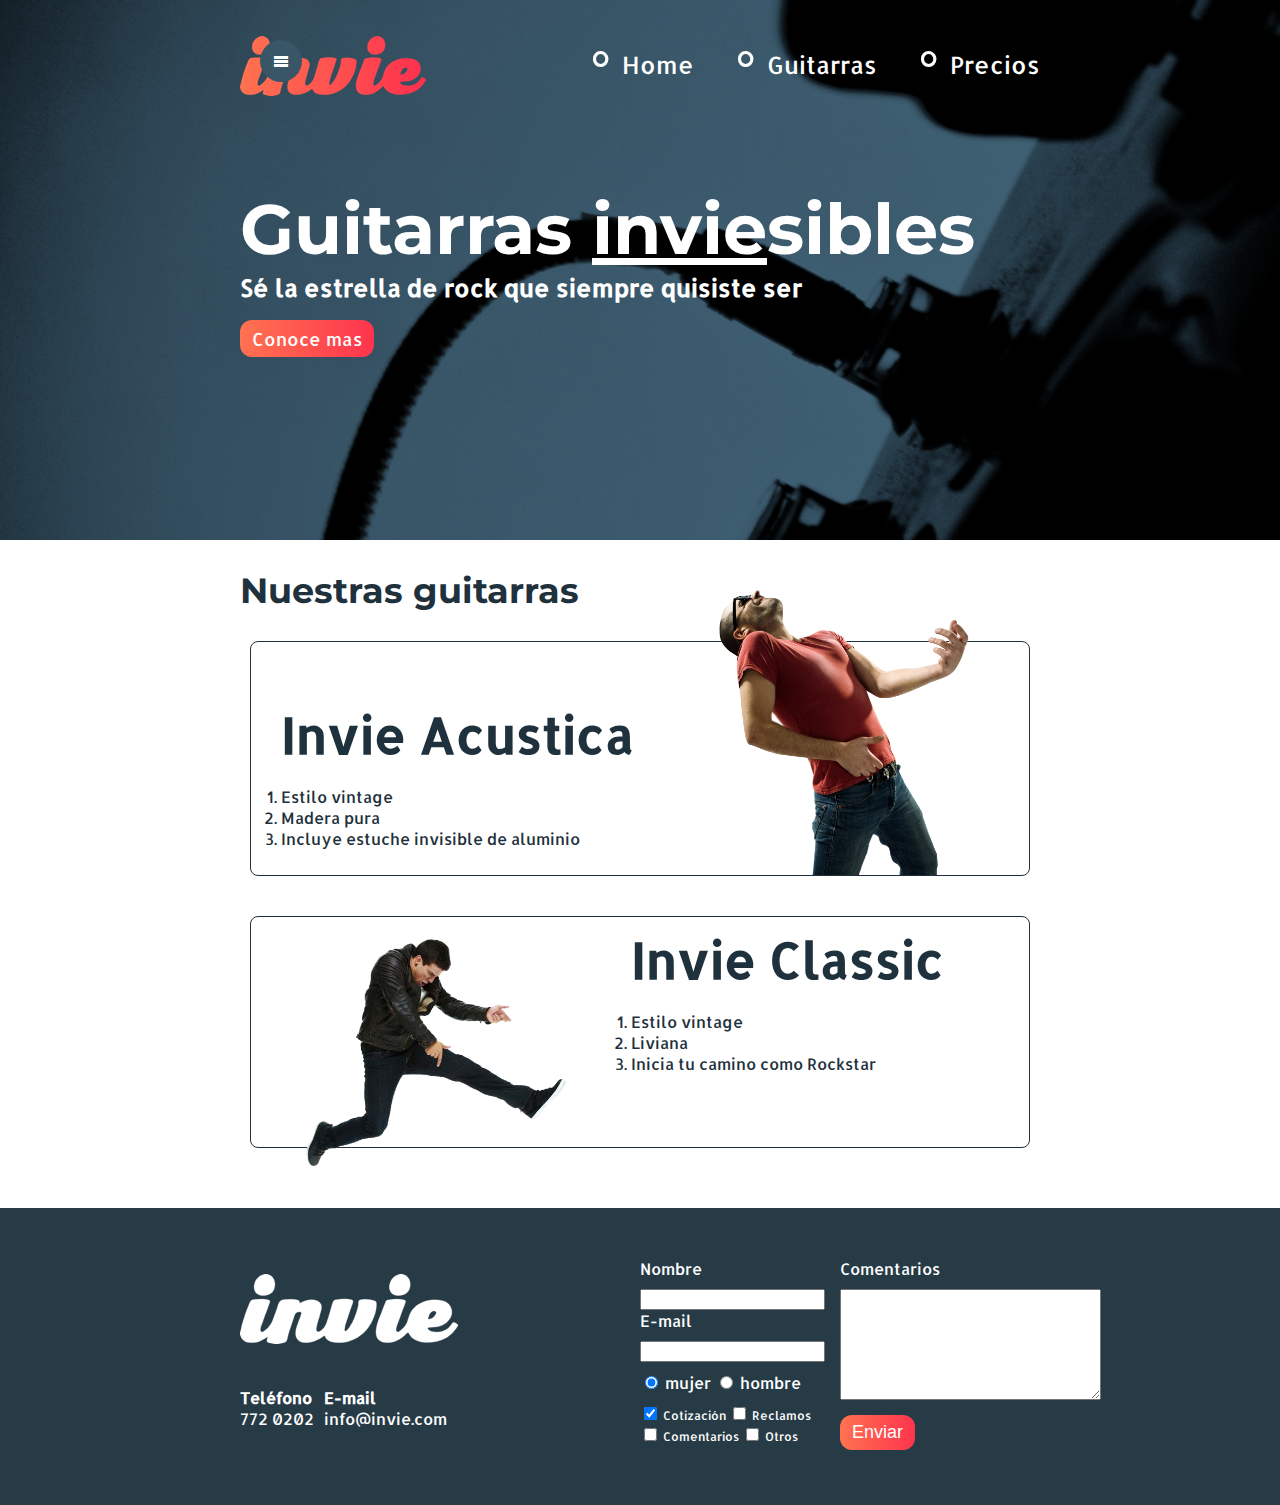
<file: index.html>
<!DOCTYPE html>
<html>
<head>
	<title>Invie - tus mejores guitarras!!!</title>
	<meta charset="utf-8">
	<link href="https://fonts.googleapis.com/css?family=Allerta|Montserrat:400,700" rel="stylesheet">
	<link rel="stylesheet" type="text/css" href="css/invie.css">
	<meta name="viewport" content="width=device-width, initial-scale=1"/>
</head>
<body>

	<section id="portada" class="portada background"> <!-- PORTADA -->

	<header id="header" class="header contenedor"> <!-- HEADER -->
		
		<figure class="logotipo"> <!-- logotipo -->
			<img src="images/invie.png" width="186" height="60" alt="Invie logotipo">
		</figure>
		<span class="burguer-button icon-menu" id="burguer-button"></span>
		<nav class="menu" id="menu"> <!-- menu -->
			<ul>
				<li>
					<a href="index.html">Home</a>
				</li>
				<li>
					<a href="#guitarras">Guitarras</a>
				</li>
				<li>
					<a href="precios.html">Precios</a>
				</li>
			</ul>	
		</nav>
	</header>
		<div class="contenedor" id="cta">
		<h1 class="titulo">Guitarras <span>invie</span>sibles</h1><!-- titulo -->
		<h3 class="title-a">Sé la estrella de rock que siempre quisiste ser</h3><!-- resumen -->
		<a class="button" href="#guitarras">Conoce mas</a><!-- boton -->
		</div>
	</section>

	<section id="guitarras" class="guitarras contenedor"> <!-- GUITARRAS -->
		<h2>Nuestras guitarras</h2><!-- titulo -->
		<article class="guitarra"> <!-- guitarra 1 -->
			<img class="right" src="images/invie-acustica.png" alt="Guitarra Invie Acustica" width="350">
			<div class="contenedor-guitarra-a">
				<h3 class="title-b">Invie Acustica</h3>
				<ol>
					<li>Estilo vintage</li>
					<li>Madera pura</li>
					<li>Incluye estuche invisible de aluminio</li>
				</ol>
			</div>
		</article>
		<article class="guitarra b"> <!-- guitarra 2 -->
			<img class="left" src="images/invie-classic.png" alt="Guitarra Invie Classic" width="350">
			<div class="contenedor-guitarra-b">
				<h3 class="title-b">Invie Classic</h3>
				<ol>
					<li>Estilo vintage</li>
					<li>Liviana</li>
					<li>Inicia tu camino como Rockstar</li>
				</ol>
			</div>
		</article>
	</section>
	<footer class="footer"> <!-- FOOTER -->
		<div class="contenedor">
			<div class="contacto">
				<img src="images/invie-white.png" alt="logotipo blanco"/>
				<a href="tel:+5077720202"><strong>Teléfono</strong> <span>772 0202</span></a>
				<a href="mailto:info@invie.com"><strong>E-mail</strong> <span>info@invie.com</span></a>
			</div>

			<form class="formulario"> <!-- formulario -->
				<div class="col1">
					<label for="nombre">Nombre</label>
					<input type="text" required id="nombre" name="nombre">
					<label for="email">E-mail</label>
					<input type="email" required id="email" name="email">

					<div class="sexo">
						<label for="mujer">
							<input type="radio" id="mujer" checked name="sexo"> mujer
						</label>
						<label for="hombre">
							<input type="radio" id="hombre" name="sexo"> hombre
						</label>
					</div>

					<div class="intereses">
						<label for="cotizacion">
							<input type="checkbox" name="intereses" checked id="cotizacion" value="cotizacion"> Cotización
						</label>
						<label for="reclamos">
							<input type="checkbox" name="intereses" id="reclamos" value="reclamos"> Reclamos
						</label>
						<label for="comentarios">
							<input type="checkbox" name="intereses" id="comentarios" value="comentarios"> Comentarios
						</label>
						<label for="otros">
							<input type="checkbox" name="intereses" id="otros" value="otros"> Otros
						</label>
					</div>
					</div>
				<div class="col2">
					<label for="comentarios">Comentarios</label>
					<textarea name="comentarios" id="comentarios" cols="30" rows="7"></textarea>
					<input type="submit" class="button" value="Enviar">
				</div>
			</form>
		</div>
	</footer>

	<!-- Custom JS-->
	<script>
		var $burguerButton = document.getElementById('burguer-button');
		var $menu = document.getElementById('menu');

		$burguerButton.addEventListener('touchstart', toggleMenu);

			function toggleMenu(){
			$menu.classList.toggle('active');
		};
	</script>
</body>
</html>
</file>
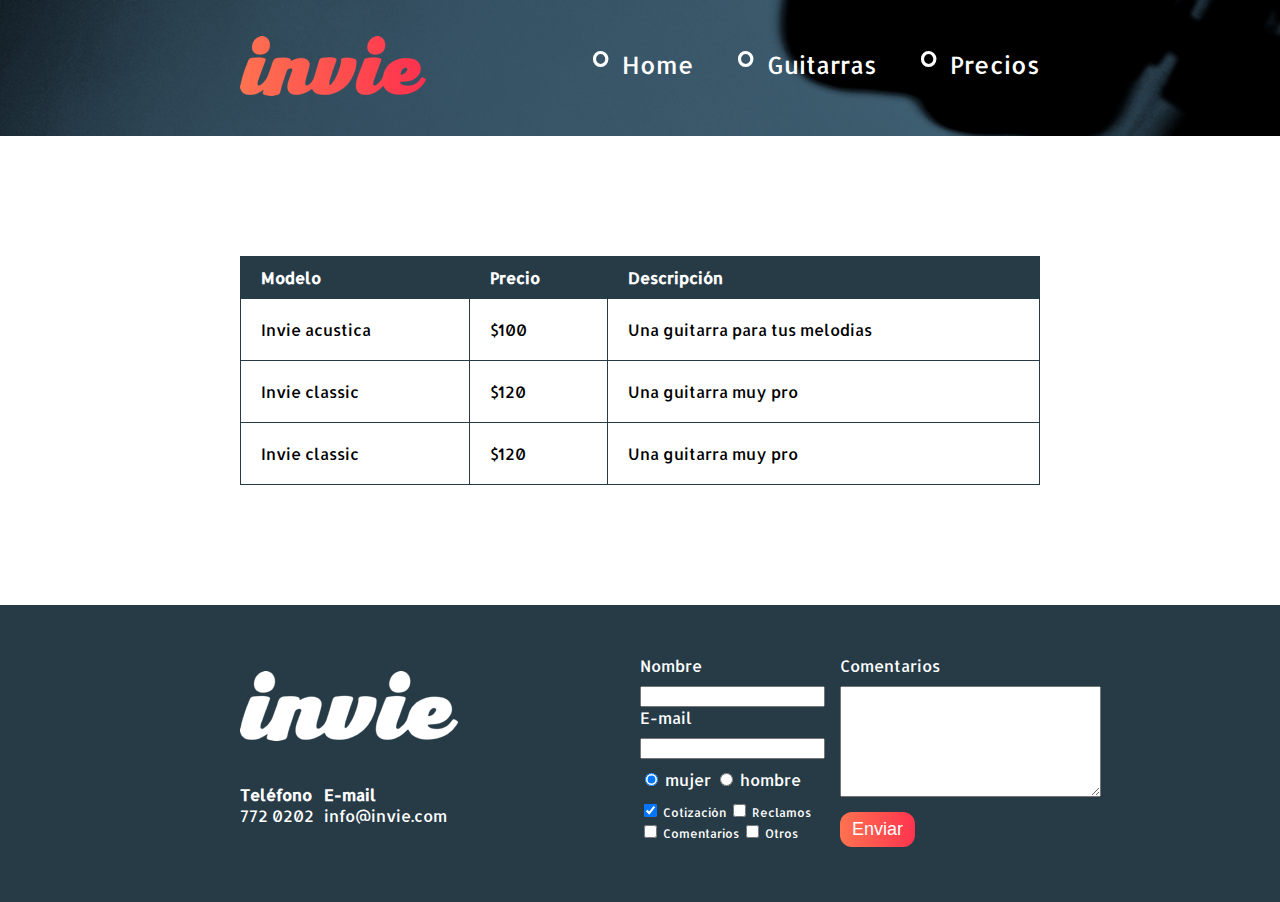
<file: precios.html>
<!DOCTYPE html>
<html>
<head>
	<title>Precios de tus mejores guitarras!!!</title>
	<meta charset="utf-8">
	<link href="https://fonts.googleapis.com/css?family=Allerta|Montserrat:400,700" rel="stylesheet">
	<link rel="stylesheet" type="text/css" href="css/invie.css">
</head>
<body>
	<header id="header" class="header background"> <!-- HEADER -->
		<div class="contenedor">
		<figure class="logotipo"> <!-- logotipo -->
			<img src="images/invie.png" width="186" height="60" alt="Invie logotipo">
		</figure>
		<nav class="menu"> <!-- menu -->
			<ul>
				<li>
					<a href="index.html">Home</a>
				</li>
				<li>
					<a href="index.html#guitarras">Guitarras</a>
				</li>
				<li>
					<a href="precios.html">Precios</a>
				</li>
			</ul>	
		</nav>
		</div>
	</header>

	<section class="tabla">
		<div class="contenedor">
			<table>
				<thead>
					<tr>
						<th>Modelo</th>
						<th>Precio</th>
						<th>Descripción</th>
					</tr>
				</thead>
				<tbody>
					<tr>
						<td>Invie acustica</td>
						<td>$100</td>
						<td>Una guitarra para tus melodias</td>
					</tr>
					<tr>
						<td>Invie classic</td>
						<td>$120</td>
						<td>Una guitarra muy pro</td>
					</tr>
					<tr>
						<td>Invie classic</td>
						<td>$120</td>
						<td>Una guitarra muy pro</td>
					</tr>
				</tbody>
			</table>
		</div>
	</section>

	<footer class="footer"> <!-- FOOTER -->
		<div class="contenedor">
			<div class="contacto">
				<img src="images/invie-white.png" alt="logotipo blanco"/>
				<a href="tel:+5077720202"><strong>Teléfono</strong> <span>772 0202</span></a>
				<a href="mailto:info@invie.com"><strong>E-mail</strong> <span>info@invie.com</span></a>
			</div>

			<form class="formulario"> <!-- formulario -->
				<div class="col1">
					<label for="nombre">Nombre</label>
					<input type="text" required id="nombre" name="nombre">
					<label for="email">E-mail</label>
					<input type="email" required id="email" name="email">

					<div class="sexo">
						<label for="mujer">
							<input type="radio" id="mujer" checked name="sexo"> mujer
						</label>
						<label for="hombre">
							<input type="radio" id="hombre" name="sexo"> hombre
						</label>
					</div>

					<div class="intereses">
						<label for="cotizacion">
							<input type="checkbox" name="intereses" checked id="cotizacion" value="cotizacion"> Cotización
						</label>
						<label for="reclamos">
							<input type="checkbox" name="intereses" id="reclamos" value="reclamos"> Reclamos
						</label>
						<label for="comentarios">
							<input type="checkbox" name="intereses" id="comentarios" value="comentarios"> Comentarios
						</label>
						<label for="otros">
							<input type="checkbox" name="intereses" id="otros" value="otros"> Otros
						</label>
					</div>
					</div>
				<div class="col2">
					<label for="comentarios">Comentarios</label>
					<textarea name="comentarios" id="comentarios" cols="30" rows="7"></textarea>
					<input type="submit" class="button" value="Enviar">
				</div>
			</form>
		</div>
	</footer>
</body>
</html>
</file>
<file: css/invie.css>
/*Llamado a las fuentes (icon)*/
@font-face {
    font-family: 'icomoon';
    src:    url('../fonts/icomoon.eot?6s6d3k');
    src:    url('../fonts/icomoon.eot?6s6d3k#iefix') format('embedded-opentype'),
        url('../fonts/icomoon.ttf?6s6d3k') format('truetype'),
        url('../fonts/icomoon.woff?6s6d3k') format('woff'),
        url('../fonts/icomoon.svg?6s6d3k#icomoon') format('svg');
    font-weight: normal;
    font-style: normal;
}

[class^="icon-"], [class*=" icon-"] {
    /* use !important to prevent issues with browser extensions that change fonts */
    font-family: 'icomoon' !important;
    speak: none;
    font-style: normal;
    font-weight: normal;
    font-variant: normal;
    text-transform: none;
    line-height: 1;

    /* Better Font Rendering =========== */
    -webkit-font-smoothing: antialiased;
    -moz-osx-font-smoothing: grayscale;
}

.icon-envelope:before {
    content: "\e900";
}
.icon-phone:before {
    content: "\e901";
}
.icon-menu:before {
    content: "\e902";
}
.icon-close:before {
    content: "\e903";
}


/* STYLE WEB SITE */

body{
	background-color: #fff;
	font-family: 'Allerta', sans-serif;
	margin: 0;
}
table{
	width: 100%;
	margin-top: 40px;
	margin-bottom: 70px;
}
th{
	background:#273b47;
	color: white;
	padding: 10px 20px;
	text-align: left;
}
td{
	padding: 20px;
}
table, th, td{
	border: 1px solid #273b47;
	border-collapse: collapse;
}

.contenedor{
	max-width: 800px;
	margin: auto;
	position: relative;
}
.background{
	background-image: url(../images/background.png);
	background-size: cover;
	padding: 20px;
}

.button{
	border-radius: 12px;
	border: none;
	background-color: #fd234e;
	color: white;
	padding: 7px 12px;
	cursor: pointer;
	text-decoration: none;
	font-size: 18px;
	background: linear-gradient(to left, #fe344e, #ff7250);
}

.titulo{
	font-family: 'Montserrat', sans-serif;
	font-size: 70px;
	margin-bottom: 0;
	margin-top: 70px;
}
.titulo span{
	text-decoration: underline;
}
.title-a{
	font-size: 24px;
	margin-top: 0;
}
.title-b{
	font-size: 50px;
	margin-bottom: 20px;
}
.guitarras{
	color: #1F313C;
	margin-bottom: 60px;
}
.guitarras h2{
	font-family: 'Montserrat', sans-serif;
	font-size: 35px;
}

.portada{
	color: white;
	padding: 20px;
	height: 500px;
}
.portada button{
	margin-bottom: 70px;
}

.menu{
	font-size: 24px;
	display: inline-block;
	position: absolute;
	right: 0;
}
.menu li{
	display: inline-block;
	margin-left: 30px;
}
.menu li:before{
	content: '∘';
	font-size: 50px;
	line-height: 20px;
	color: white;
}
.menu a{
	color: white;
	text-decoration: none;
}

.logotipo{
	display: inline-block;
	margin-left: 0;
}

.guitarra{
	margin: 10px 10px 40px 10px;
	padding: 10px;
/*	overflow: hidden;*/
	border: 1px solid #1F313C;
	border-radius: 8px;
}
.guitarra ol{
	padding: 0;
}
.guitarra.b{
	height: 210px;
}

.right{
	float: right;
	position: relative;
	top: -127px;
}
.left{
	float: left;
	position: relative;
	/*top: 80px;*/
}
.contenedor-guitarra-a{
	margin-left: 20px;
}
.contenedor-guitarra-b{
	padding-top: 40px;
	margin-left: 370px;
	position: relative;
	bottom: 90px;
}

.header{
	position: relative;
}

.footer{
	background-color: #273b47;
	padding: 50px 10px;
}

.contacto{
	display: flex;
	width: 300px;
	flex-wrap: wrap;
	align-items: center;
}
.contacto img{
	display: block;
}
.contacto strong{
	display: block;
}
.contacto a{
	color: white;
	text-decoration: none;
	margin: 10px 10px 10px 0;
}

.footer .contenedor{
	display: flex;
	justify-content: space-between;
}

.formulario{
	display: flex;
	width: 400px;
	color: white;
}
.col1, .col2{
	display: flex;
	flex-direction: column;
}
.col1{
	margin-right: 15px;
}
.col2{
	align-items: flex-start;
}
.col2 .button{
	margin-top: 15px;
}

.intereses label{
	font-size: 12px;
}
.formulario label, .sexo, .intereses{
	margin-bottom: 10px;
}
.sexo{
	margin-top: 10px;
}
.tabla{
	margin: 120px 0;
}
.burguer-button{
	width: 42px;
	border-radius: 50%;
	line-height: 42px;
	height: 42px;
	background-color: #395667;
	display: inline-block;
	text-align: center;
	cursor: pointer;
	position: absolute;
	left: 20px;
	top: 20px;
	z-index: 3;

}


/* RESPONSIVE */

/*** TABLET ***/
@media screen and (max-width: 800px){
	
	/*Portada*/
	.titulo{
		font-size: 45px;
		margin-top: 30px;
	}
	.title-a{
		font-size: 18px;
	}
	.portada{
		height: auto;
	}
	.portada .button{
		margin-bottom: 30px;
		display: inline-block;
	}

	/*Guitarras*/
	.guitarras{
		text-align: center;
	}
	.right, .left{
		float: none;
		position: static;
	}
	.title-b{
		margin: 0;
	}
	.guitarra li{
		list-style: none;
	}
	.guitarra.b{
		height: auto;
	}
	.contenedor-guitarra-b{
		position: static;
		margin: 0;
		padding: 0;
	}
	.contenedor-guitarra-a{
		margin: 0;
	}

}

@media screen and (max-width: 767px){
	/*Footer*/
	.footer .contenedor{
		display: block;
	}
	.contacto{
		margin: 0 auto;
	}
	.formulario{
		display: block;
		margin: 0 auto;
		width: 300px;
	}
	.intereses label{
		display: block;
		font-size: 16px;
	}
	.col1{
		margin: 0;
	}

	input[type="text"],
	input[type="email"]{
		font-size: 16px;
		padding: 5px;
	}
	input[type="radio"],
	input[type="checkbox"]{
		zoom: 1.3;
	}

	textarea{
		width: 100%;
	}
}


@media screen and (max-width: 672px){
	.header{
		text-align: center;
	}
	.logotipo{
		margin: 0;
	}
	.menu{
		position: static;
		display: block;
	}
	.menu li:first-child{
		margin: 0;
	}
	.menu ul{
		padding: 0;
	}

	#cta{
		text-align: center;
	}
}


/*** SMARTPHONE ***/
@media screen and (max-width: 510px){
	/*Portada*/
	.portada .contenedor{
		position: static;
	}
	.menu{
		background: rgba(255, 60, 88, .8);
		position: absolute;
		left: -100%;
		top: 0;
		z-index: 2;
		bottom: 0;
		right: 0;
		display: flex;
		width: 100%;
		align-items: center;
		transition: .3s;
	}
	.menu.active{
		left: 0;
	}

	.menu ul{
		flex: 1;
	}
	.menu li{
		display: block;
		margin: 0;
		padding: 8px 0;
		border-bottom: 1px solid white;
	}
	.menu li:before{
		display: none;
	}
	.menu li:first-child{
		border-top: 1px solid white;
	}
	.titulo{
		font-size: 31px;
	}
	.title{
		font-size: 16px;
	}

	/*Guitarras*/
	.guitarra img{
		width: 230px;
	}
	.title-b{
		font-size: 31px;
	}
}
</file>
